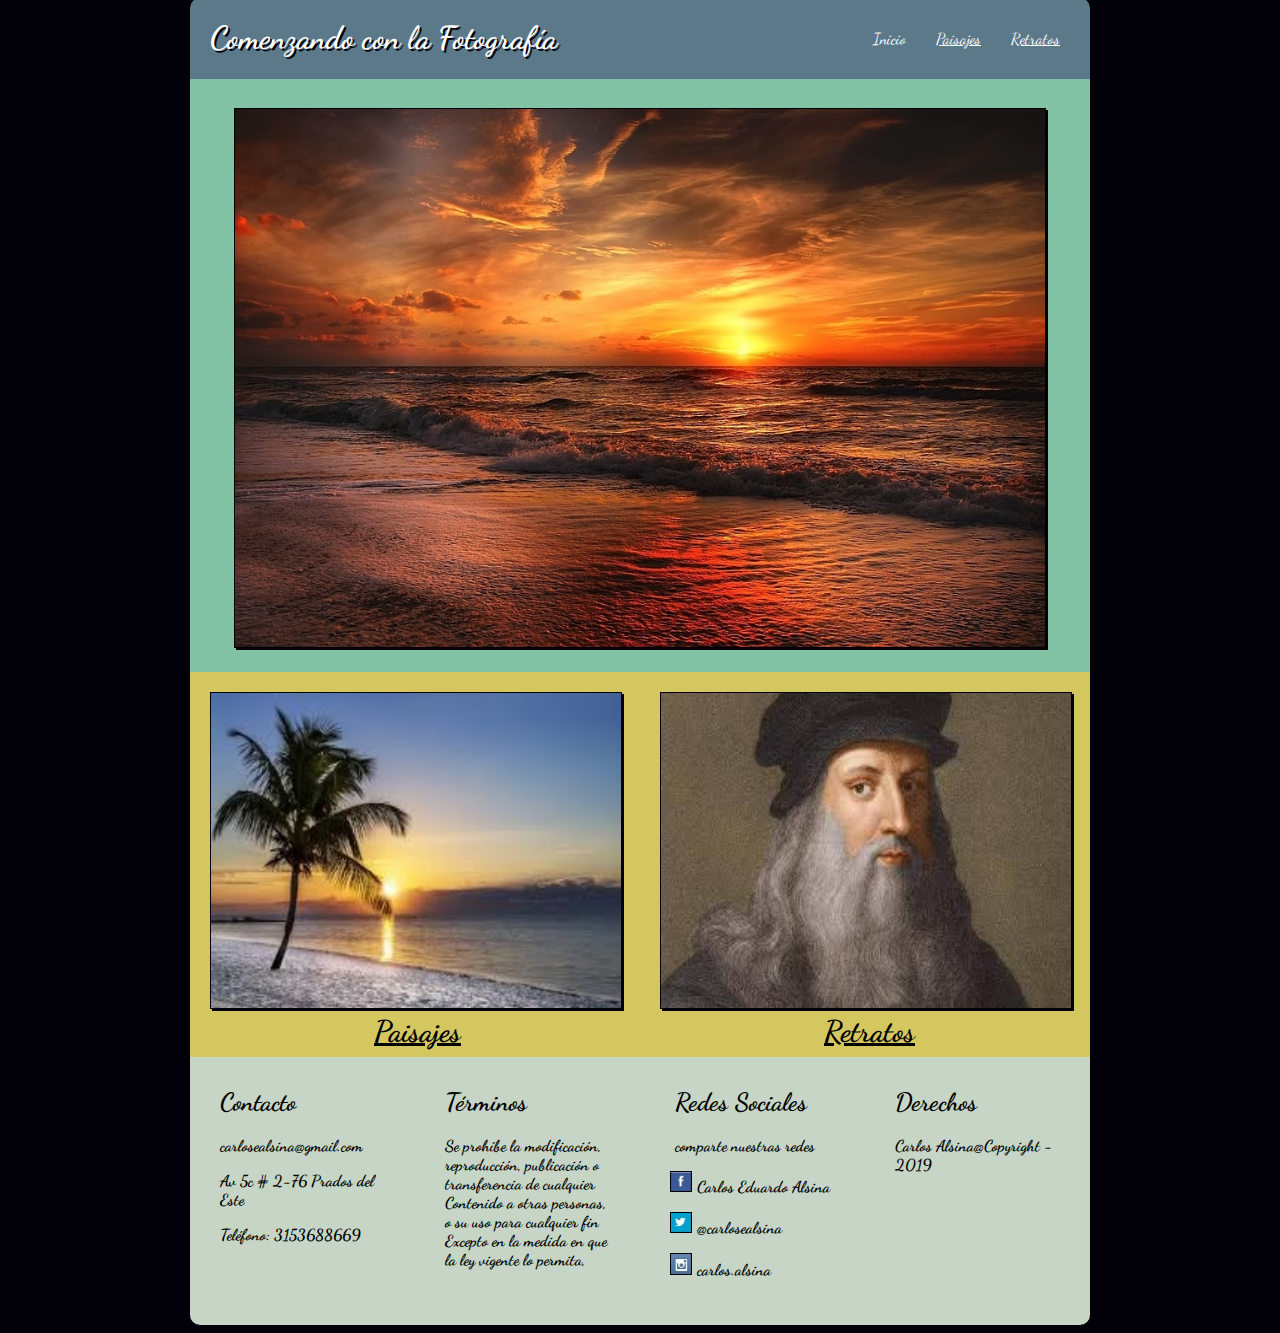
<file: index.html>
<!DOCTYPE html>
<html lang="es" dir="ltr">
  <head>
    <meta charset="utf-8">
    <meta name="viewport" content="width=device-width, initial-scale=1">
    <title>Evaluación 2</title>
    <link href="https://fonts.googleapis.com/css?family=Dancing+Script&display=swap" rel="stylesheet">
    <link rel="stylesheet" type="text/css" href="css/estilos.css">
  </head>
  <body>
    <div id="contenido">
    <header id="header">
      <div id="titulo">
        <h1>Comenzando con la Fotografía</h1>
      </div>
      <div id="nav">
        <ul>
          <li><a href="index.html" style="text-decoration: none;">Inicio</a></li>
          <li><a href="paisajes.html">Paisajes</a></li>
          <li><a href="retratos.html">Retratos</a></li>
        </ul>
      </div>

      </header>
      <div id="principal">
            <center><img src="./imagenes/principal.jpg"></center>
      </div>
      <div class="contenedor">
        <div class="izquierda">
            <a href="paisajes.html"><img src="./imagenes/izquierda.jpg"></a>
            <span><strong><u>Paisajes</u></strong></span>
        </div>
        <div class="derecha">
            <a href="retratos.html"><img src="./imagenes/derecha.jpg"></a>
            <span><strong><u>Retratos</u></strong></span>
        </div>
      </div>
      <footer class="contenedorfooter">
        <div class="footer1">
          <label><b>Contacto</b></label><br><br>
          <span><b>carlosealsina@gmail.com</b></span>
          <p><b>Av 5c # 2-76 Prados del Este</b></p>
          <p><b>Teléfono: 3153688669</b></p>
        </div>
        <div class="footer2">
          <label><b>Términos</b></label><br><br>
          <span><b>Se prohíbe la modificación, reproducción, publicación o transferencia de cualquier Contenido a otras personas, o su uso para cualquier fin Excepto en la medida en que la ley vigente lo permita,</b></span>
        </div>
        <div class="footer3">
          <label><b>Redes Sociales</b></label><br><br>
          <span><b>comparte nuestras redes</b></span>
          <p><img src="./imagenes/facebook.jpg"><b>Carlos Eduardo Alsina</b></p>
          <p><img src="./imagenes/twiter.jpg"><b>@carlosealsina</b></p>
          <p><img src="./imagenes/instagram.jpg"><b>carlos.alsina</b></p>
        </div>
        <div class="footer4">
          <label><b>Derechos</b></label><br><br>
          <span><b>Carlos Alsina@Copyright - 2019</b></span>
        </div>
      </footer>
    </div>
  </body>
</html>
</file>
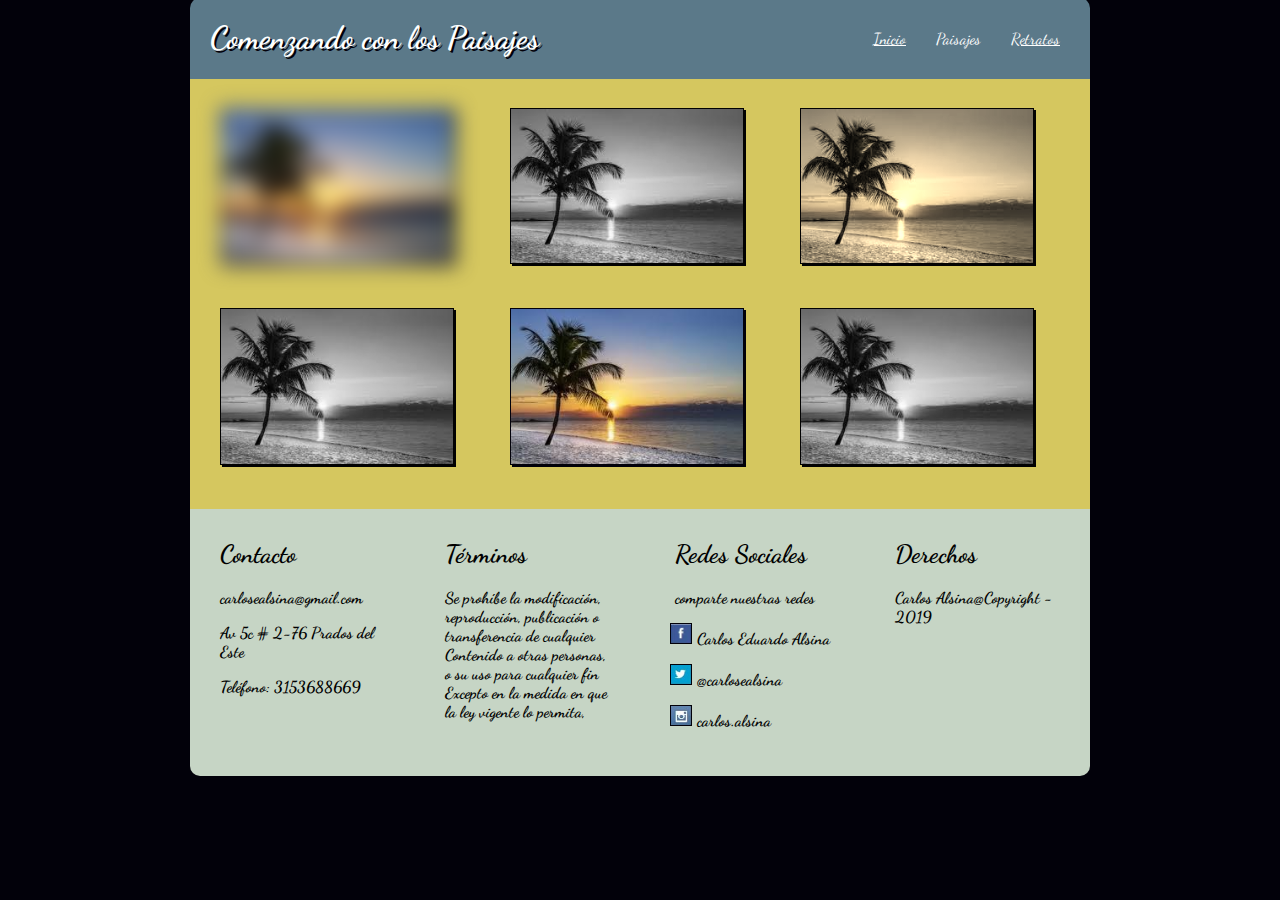
<file: paisajes.html>
<!DOCTYPE html>
<html lang="es" dir="ltr">
  <head>
    <meta charset="utf-8">
    <meta name="viewport" content="width=device-width, initial-scale=1">
    <title>Evaluación 2</title>
    <link href="https://fonts.googleapis.com/css?family=Dancing+Script&display=swap" rel="stylesheet">
    <link rel="stylesheet" type="text/css" href="css/estilos.css">
  </head>
  <body>
    <div id="contenido">
    <header id="header">
      <div id="titulo">
        <h1>Comenzando con los Paisajes</h1>
      </div>
      <div id="nav">
        <ul>
          <li><a href="index.html">Inicio</a></li>
          <li><a href="paisajes.html" style="text-decoration: none;">Paisajes</a></li>
          <li><a href="retratos.html">Retratos</a></li>
        </ul>
      </div>
      </header>

      <div class="contenedor2">
        <div class="img1">
            <img src="./imagenes/izquierda.jpg">
        </div>
        <div class="img2">
            <img src="./imagenes/izquierda.jpg">
        </div>
        <div class="img3">
            <img src="./imagenes/izquierda.jpg">
        </div>
        <div class="img4">
            <img src="./imagenes/izquierda.jpg">
        </div>
        <div class="img5">
            <img src="./imagenes/izquierda.jpg">
        </div>
        <div class="img6">
            <img src="./imagenes/izquierda.jpg">
        </div>
      </div>
      <footer class="contenedorfooter">
        <div class="footer1">
          <label><b>Contacto</b></label><br><br>
          <span><b>carlosealsina@gmail.com</b></span>
          <p><b>Av 5c # 2-76 Prados del Este</b></p>
          <p><b>Teléfono: 3153688669</b></p>
        </div>
        <div class="footer2">
          <label><b>Términos</b></label><br><br>
          <span><b>Se prohíbe la modificación, reproducción, publicación o transferencia de cualquier Contenido a otras personas, o su uso para cualquier fin Excepto en la medida en que la ley vigente lo permita,</b></span>
        </div>
        <div class="footer3">
          <label><b>Redes Sociales</b></label><br><br>
          <span><b>comparte nuestras redes</b></span>
          <p><img src="./imagenes/facebook.jpg"><b>Carlos Eduardo Alsina</b></p>
          <p><img src="./imagenes/twiter.jpg"><b>@carlosealsina</b></p>
          <p><img src="./imagenes/instagram.jpg"><b>carlos.alsina</b></p>
        </div>
        <div class="footer4">
          <label><b>Derechos</b></label><br><br>
          <span><b>Carlos Alsina@Copyright - 2019</b></span>
        </div>
      </footer>
    </div>
  </body>
</html>
</file>
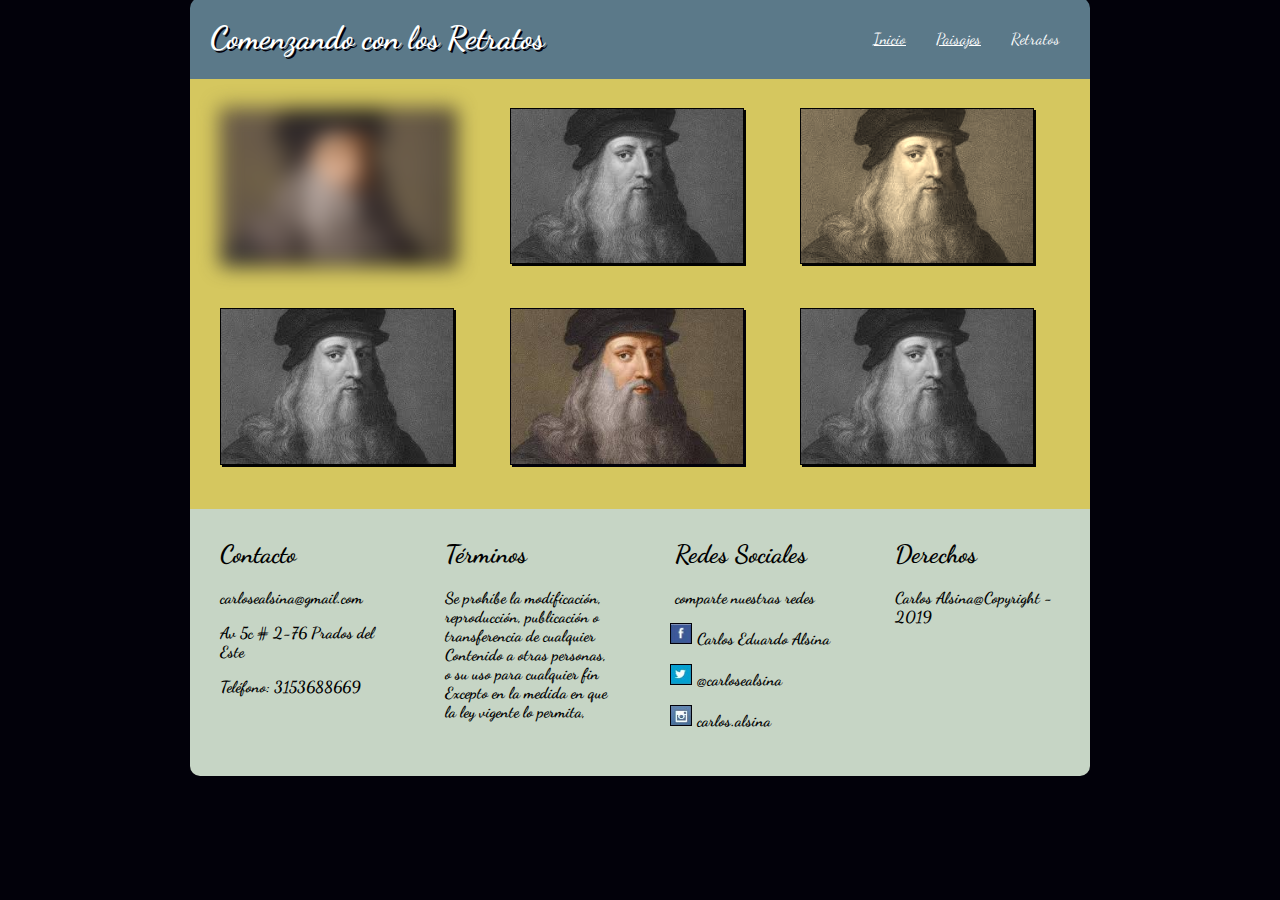
<file: retratos.html>
<!DOCTYPE html>
<html lang="es" dir="ltr">
  <head>
    <meta charset="utf-8">
    <meta name="viewport" content="width=device-width, initial-scale=1">
    <title>Evaluación 2</title>
    <link href="https://fonts.googleapis.com/css?family=Dancing+Script&display=swap" rel="stylesheet">
    <link rel="stylesheet" type="text/css" href="css/estilos.css">
  </head>
  <body>
    <div id="contenido">
    <header id="header">
      <div id="titulo">
        <h1>Comenzando con los Retratos</h1>
      </div>
      <div id="nav">
        <ul>
          <li><a href="index.html">Inicio</a></li>
          <li><a href="paisajes.html">Paisajes</a></li>
          <li><a href="retratos.html" style="text-decoration: none;">Retratos</a></li>
        </ul>
      </div>
      </header>

      <div class="contenedor2">
        <div class="img1">
            <img src="./imagenes/derecha.jpg">
        </div>
        <div class="img2">
            <img src="./imagenes/derecha.jpg">
        </div>
        <div class="img3">
            <img src="./imagenes/derecha.jpg">
        </div>
        <div class="img4">
            <img src="./imagenes/derecha.jpg">
        </div>
        <div class="img5">
            <img src="./imagenes/derecha.jpg">
        </div>
        <div class="img6">
            <img src="./imagenes/derecha.jpg">
        </div>
      </div>
      <footer class="contenedorfooter">
        <div class="footer1">
          <label><b>Contacto</b></label><br><br>
          <span><b>carlosealsina@gmail.com</b></span>
          <p><b>Av 5c # 2-76 Prados del Este</b></p>
          <p><b>Teléfono: 3153688669</b></p>
        </div>
        <div class="footer2">
          <label><b>Términos</b></label><br><br>
          <span><b>Se prohíbe la modificación, reproducción, publicación o transferencia de cualquier Contenido a otras personas, o su uso para cualquier fin Excepto en la medida en que la ley vigente lo permita,</b></span>
        </div>
        <div class="footer3">
          <label><b>Redes Sociales</b></label><br><br>
          <span><b>comparte nuestras redes</b></span>
          <p><img src="./imagenes/facebook.jpg"><b>Carlos Eduardo Alsina</b></p>
          <p><img src="./imagenes/twiter.jpg"><b>@carlosealsina</b></p>
          <p><img src="./imagenes/instagram.jpg"><b>carlos.alsina</b></p>
        </div>
        <div class="footer4">
          <label><b>Derechos</b></label><br><br>
          <span><b>Carlos Alsina@Copyright - 2019</b></span>
        </div>
      </footer>
    </div>
  </body>
</html>
</file>
<file: css/estilos.css>
body{
  font-family: 'Dancing Script', cursiva;
  background: #02010a;
}

img{
  text-shadow: 2px 2px #02010a;
}

#contenido{
  animation-duration: 1s;
  animation-name: slidein;
  animation-iteration-count: 1;
  animation-direction: alternate;
}

@keyframes slidein {
  0% {
    margin-top:150%;
  }
  60% {
   margin-top:-5%;
  }
  100%{
    margin-top:0%;
  }
}

#principal{
  padding-top: 20px;
  padding-bottom: 20px;
  background-color: #82c3a6;
}

#principal img{
  margin-top: 80px;
  width: 90%;
  border: 1px solid;
}


img{
  box-shadow: 2px 2px #02010a;
  border: 1px solid;
  border-color: #02010a;
}

.izquierda{
  width: 80%;
  margin: 20px;
  padding-bottom: 30px;
}

.izquierda img{
  width: 100%;
  height: 100%;
}

.izquierda span{
  font-size: 30px;
  padding-left: 40%;
  text-decoration: underline;
}

.izquierda img:hover{
  animation-name: imagen-izquierda;
	animation-duration: 2s;
  animation-iteration-count: infinite;
  border: 2px;
  box-shadow: 2px 2px #82c3a6;
}

@keyframes imagen-izquierda {
	0% {
		transform: rotate(0deg);
	}
	50% {
		transform: rotate(10deg);
	}
	100% {
		transform: rotate(0deg);
	}
}

.derecha{
  width: 80%;
  margin: 20px;
  padding-bottom: 30px;
}

.derecha img{
  width: 100%;
  height: 100%;
  border: 1px solid;
}

.derecha span{
  font-size: 30px;
  padding-left: 40%;
}
.derecha a{
  color: black;
}

.derecha img:hover{
  animation-name: imagen-derecha;
	animation-duration: 2s;
  animation-iteration-count: infinite;
  border: 2px;
  box-shadow: 2px 2px #82c3a6;
}

@keyframes imagen-derecha {
	0% {
		transform: translate(0px, 0px);
	}
	50% {
		transform: translate(20px, -5px);
	}
	100% {
		transform: translate(0px, 0px);
	}
}

.contenedor2{
  padding: 80px 10px 20px 20px;
  display: flex;
  flex-flow: row wrap;
  background-color: #d5c75f;

}



.img1{
  flex-grow: 1;
  filter: blur(10px);
}

.img2{
  flex-grow: 1;
  filter: grayscale(100%);
}

.img3{
  flex-grow: 1;
  filter: sepia(90%);
}

.img4{
  flex-grow: 1;
  filter: grayscale(100%);
}

.img5{
  flex-grow: 1;
}

.img6{
  flex-grow: 1;
  filter: grayscale(100%);
}

footer{
  clear: both;
  width: 900px;
  height: auto;
  border-bottom-left-radius: 10px;
  border-bottom-right-radius: 10px;
  background: #C6d5c5;
  position: relative;
  bottom: 0;
}

.contenedorfooter label{
  font-size: 25px;
}

/*pantallas mayores a 900px*/
@media (min-width:900px){

  #contenido{
    width: 900px;
    margin: 0 auto;
  }

  #header{
    position: absolute;
    width: 900px;
    margin-top: -10px;
    background: #5b7989;
    border-top-left-radius: 10px;
    border-top-right-radius: 10px;
  }

  #titulo{
    color: white;
    padding-left: 20px;
    text-shadow: 2px 2px #02010a;
  }
  #nav ul{
    margin-top: -50px;
    list-style-type: none;
    float: right;
  }

  #nav li{
    margin-right: 30px;
    float: left;
  }

  #nav li a{
    display: block;
    text-align: center;
    color: white;
  }
  .contenedor{
    display: flex;
    flex-flow: row nowrap;
    background-color: #d5c75f;
  }
  .contenedorfooter{
    display: flex;
    flex-flow: row nowrap;
  }

  .contenedor2 img{
    width: 80%;
    margin: 20px auto;
    margin-left: 10px;
  }

  .footer1{
    width: 25%;
    padding: 20px;
    margin: 10px;
  }

  .footer2{
    width: 25%;
    padding: 20px;
    margin: 10px;
  }

  .footer3{
    width: 25%;
    padding: 20px;
    margin: 10px;
  }

  .footer3 img{
    width: 12%;
    box-shadow: 2px 2px #C6d5c5;
  }

  .footer3 b{
    padding: 5px;
  }

  .footer4{
    width: 25%;
    padding: 20px;
    margin: 10px;
  }
}

/*pantallas menores de 900px*/
@media (max-width:900px){
  @media screen{
    h1{
      text-align: center;
    }
  }
  #contenido{
    width: 100%;
    margin: 0 auto;

  }

  #header{
    position: relative;
    width: 100%;
    margin-top: -10px;

    background: #5b7989;
    border-top-left-radius: 10px;
    border-top-right-radius: 10px;
  }

  #titulo{
    color: white;
    text-shadow: 2px 2px #02010a;
  }

  #principal{
    margin-top: -20px;
  }

  #principal img{
    margin-top: 0px;
    margin-bottom: 10px;
  }

  #nav ul{
    list-style-type: none;
    padding-bottom: 20px;
    position: relative;
    text-align: center;
  }

  #nav li{
    display: inline-block;
  }

  #nav li a{
    display: block;
    text-align: center;
    color: white;
    padding: 10px;
  }


  .contenedor{
    width: 100%;
    margin-top: -20px;
    background-color: #d5c75f;

  }
  .contenedor img{
    margin-top: 10px;
    margin-left: 0px;
  }
  .contenedor2{
    margin-top: -20px;

  }
  .contenedor2 img{
    width: 80%;
    margin: 10%;
  }

  .izquierda{
    width: 90%;
    margin: 0 auto;
  }

  .derecha{
    width: 90%;
    margin: 0 auto;
  }

  .img1{
    width: 100%;
    margin-top: -20px;
  }
  .img2{
    width: 100%;
  }
  .img3{
    width: 100%;
  }
  .img4{
    width: 100%;
  }
  .img5{
    width: 100%;
  }
  .img6{
    width: 100%;
  }
  .contenedorfooter label{
    margin-left: 30px;
    font-size: 30px;
  }
  .contenedorfooter span{
    margin-left: 30px;
  }
  .contenedorfooter p{
    margin-left: 30px;
  }
  .contenedorfooter{
    width: 100%;
    margin-top: -20px;
    padding-top: 20px;
  }
  .footer1{
    margin-top: 20px;
  }
  .footer2{
    margin-top: 20px;
  }
  .footer3{
    margin-top: 20px;
  }
  .footer3 img{
    width: 12%;
    box-shadow: 2px 2px #C6d5c5;
  }
  .footer4{
    margin-top: 20px;
  }
}
</file>
